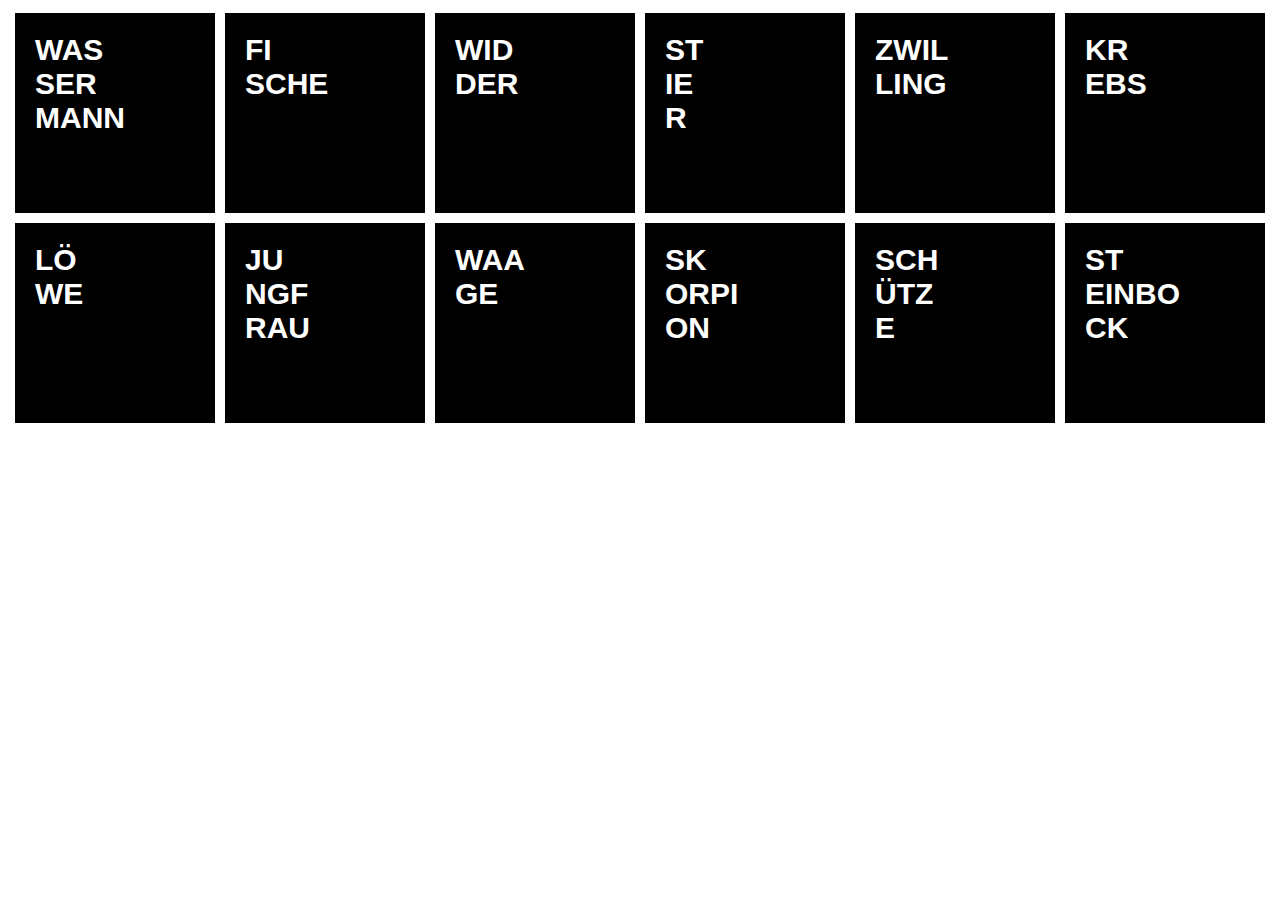
<file: index.html>
<!DOCTYPE html>
<html>
  <head>
    <meta charset="utf-8">
    <title>parallax poetry</title>
    <link rel="stylesheet" href="stylesheet.css">
  </head>
  <body>

    <div class="tiles">
    <a class="tiles-item" href="wassermann.html">
      Was<br>ser<br>mann
    </a>
    <a class="tiles-item" href="fische.html">
      Fi<br>sche
    </a>
    <a class="tiles-item" href="widder.html">
      Wid<br>der
    </a>
    <a class="tiles-item" href="stier.html">
      St<br>ie<br>r
    </a>
    <a class="tiles-item" href="zwilling.html">
      Zwil<br>ling
    </a>
    <a class="tiles-item" href="krebs.html">
      Kr<br>ebs
    </a>
    <a class="tiles-item" href="loewe.html">
      Lö<br>we
    </a>
    <a class="tiles-item" href="jungfrau.html">
      Ju<br>ngf<br>rau
    </a>
    <a class="tiles-item" href="waage.html">
      Waa<br>ge
    </a>
    <a class="tiles-item" href="skorpion.html">
      Sk<br>orpi<br>on
    </a>
    <a class="tiles-item" href="schuetze.html">
      Sch<br>ütz<br>e
    </a>
    <a class="tiles-item" href="steinbock.html">
      St<br>einbo<br>ck
    </a>
    </div>

  </body>
</html>
</file>
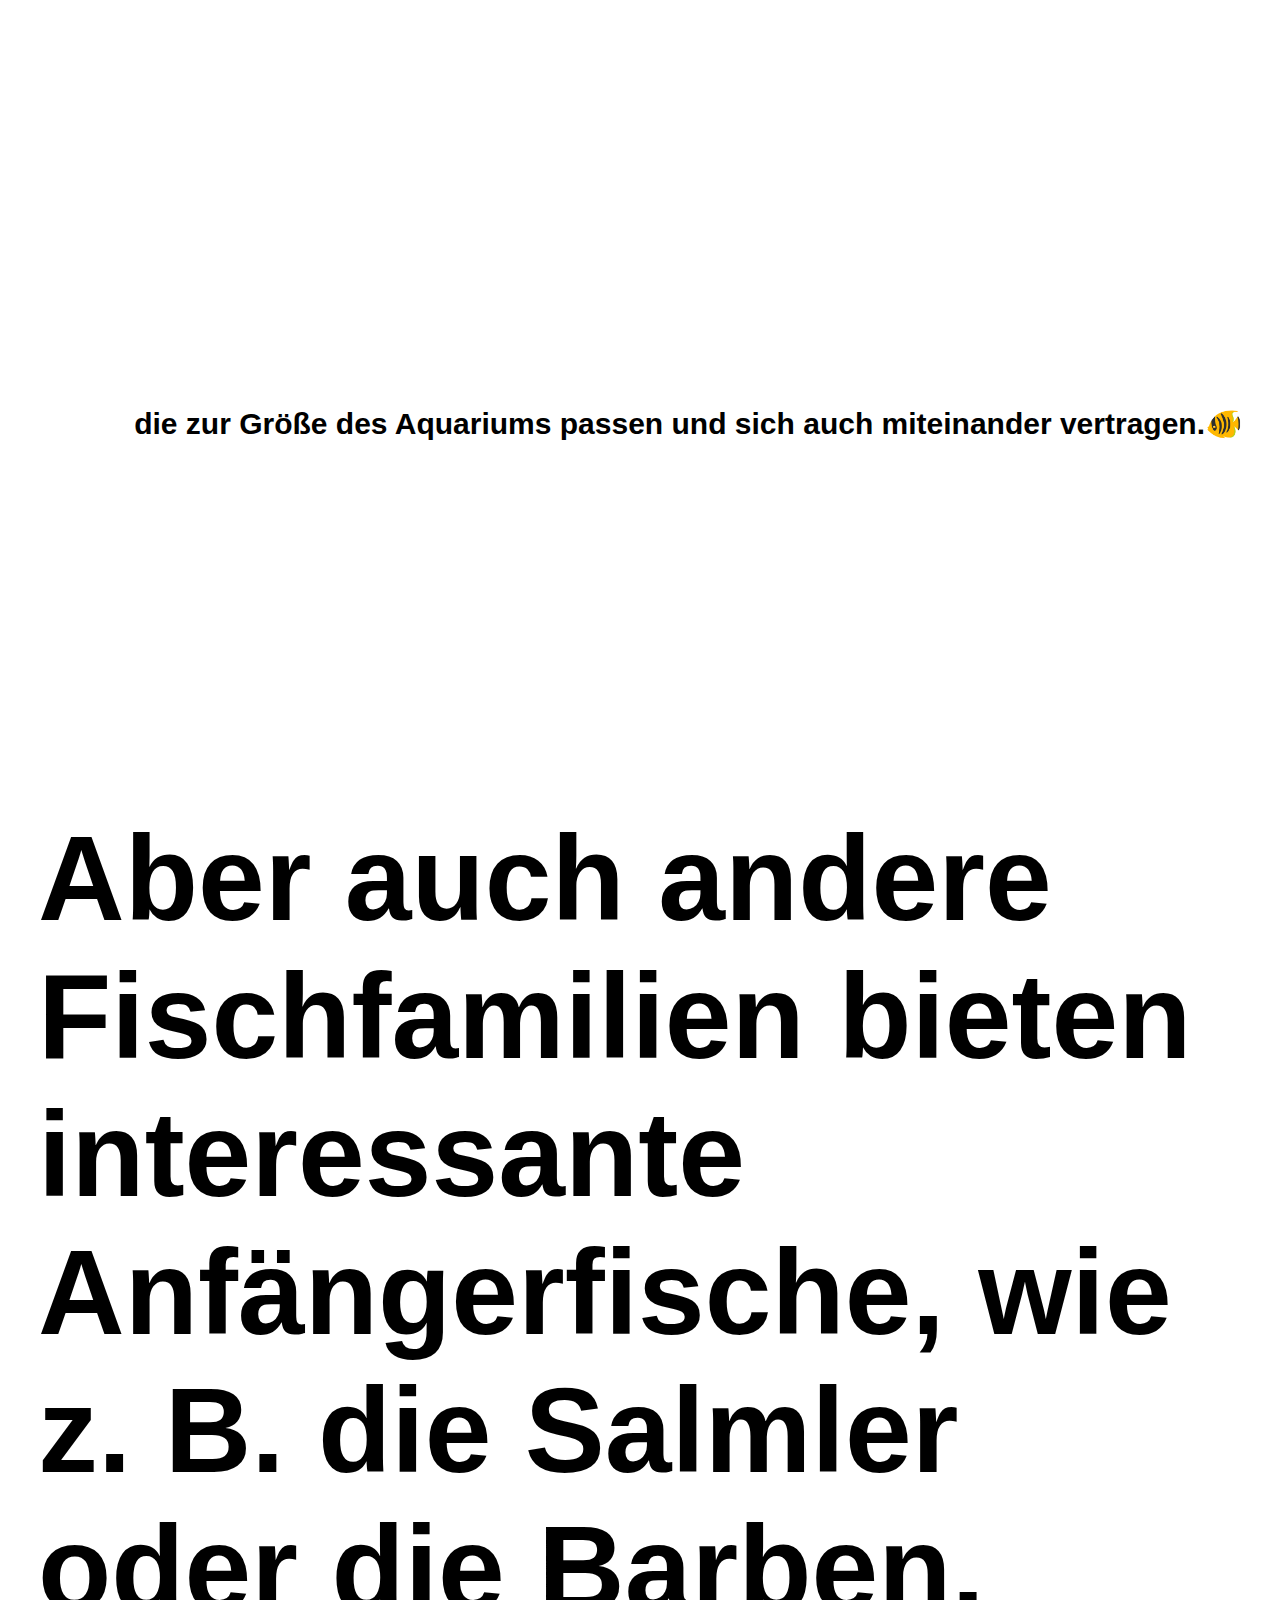
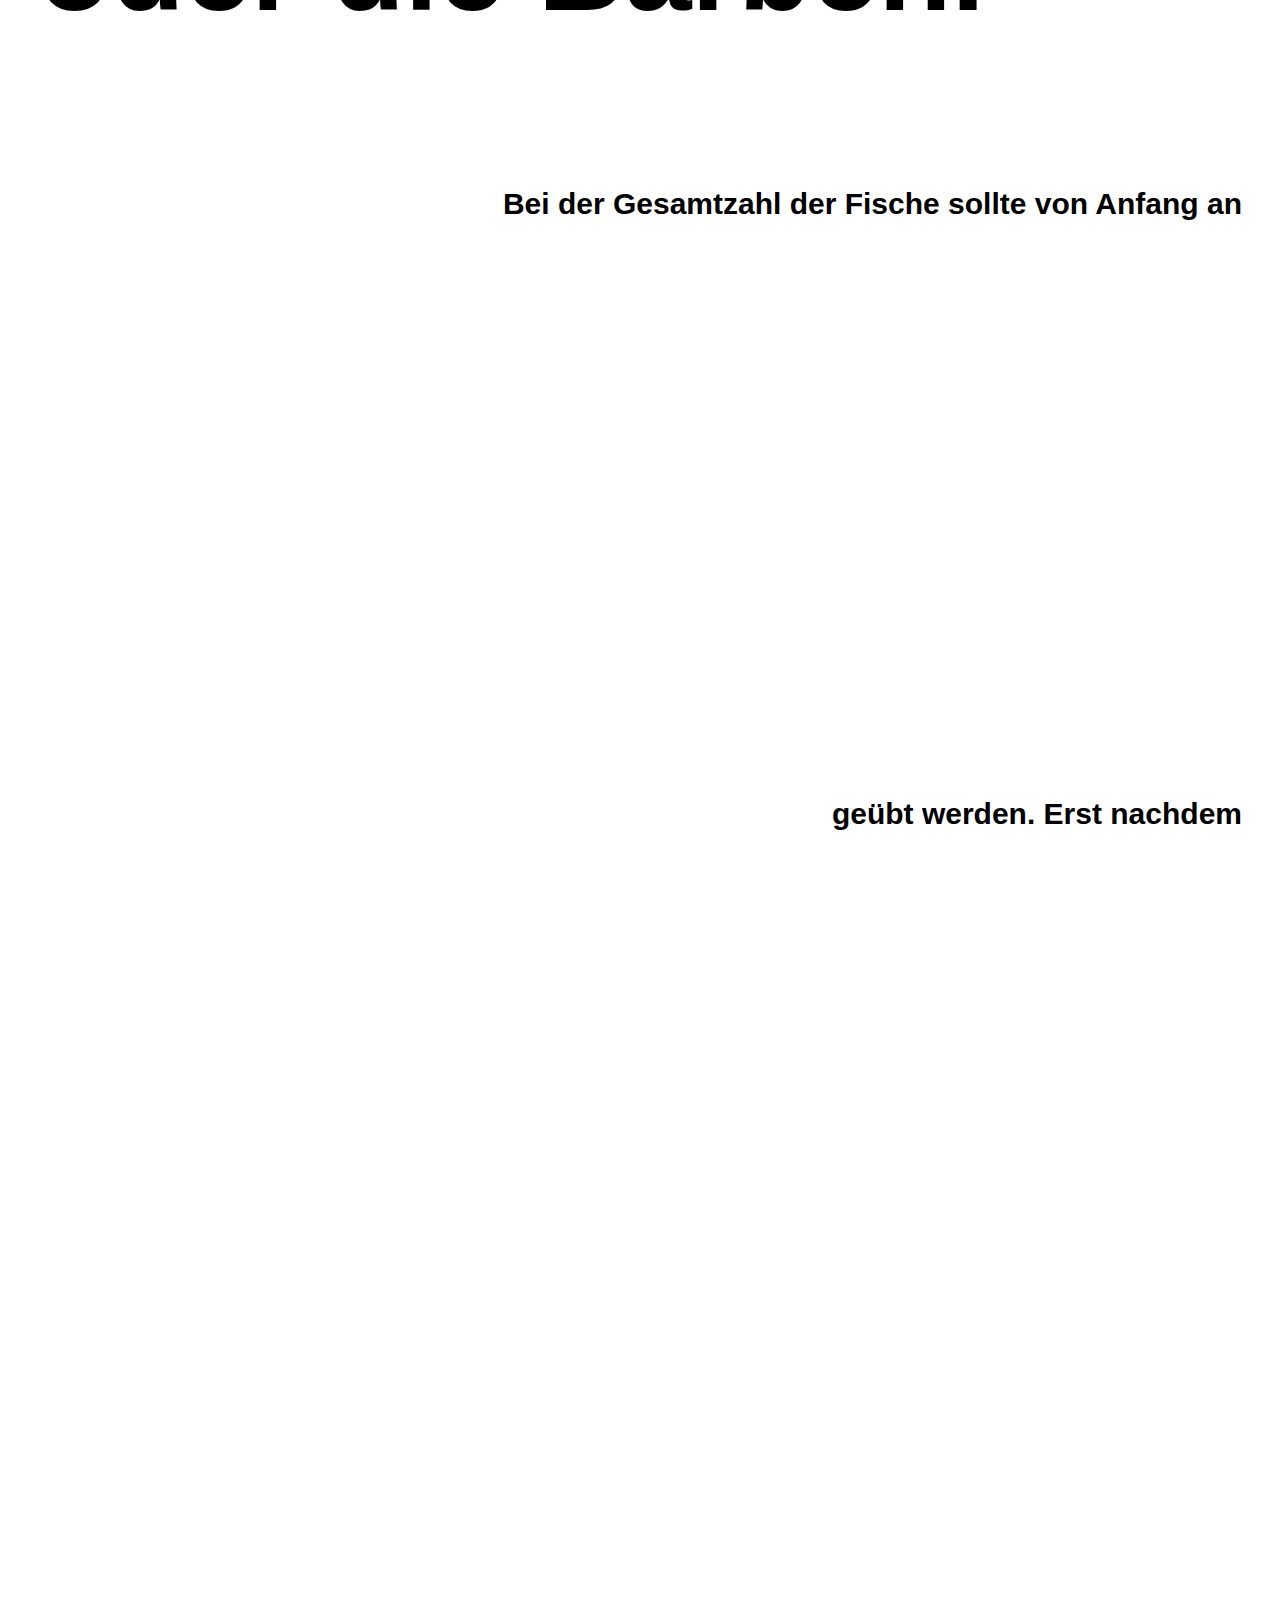
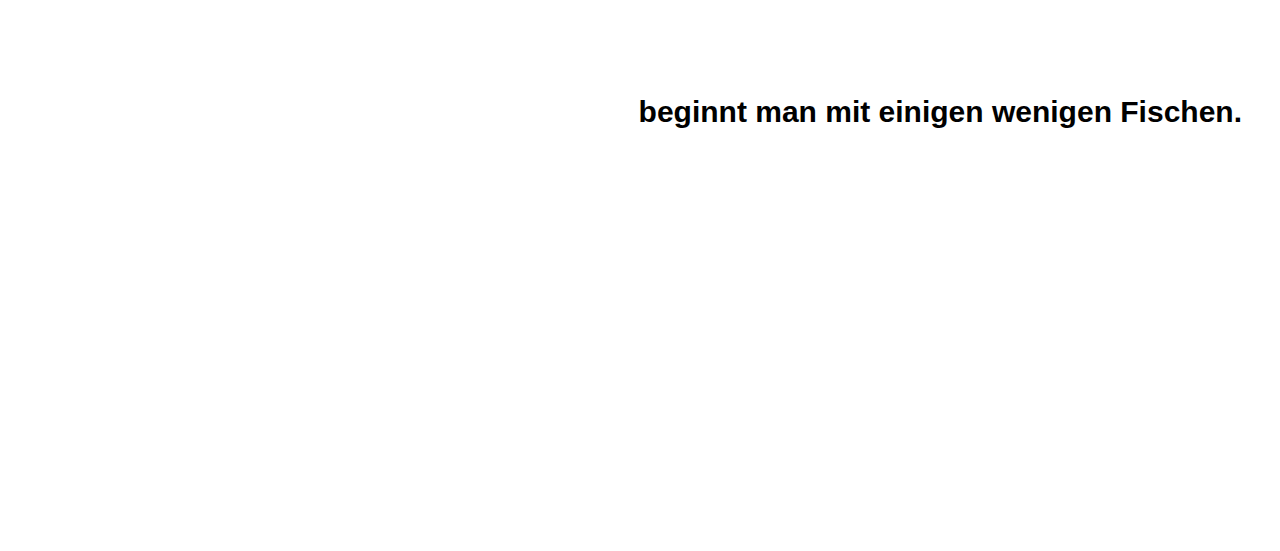
<file: fische.html>
<!DOCTYPE html>
<html>
  <head>
    <meta charset="utf-8">
    <title>parallax poetry</title>
    <link rel="stylesheet" href="stylesheet.css">
    <script src="skrollr.min.js"></script>
  </head>
  <body>
    <div class="text">
      <div class="text-line text-rotate"
      data-start="transform: scale(0);"
      data-end="transform: scale(8);">
        Als Anfänger sollte man beim Kauf darauf achten,
         leicht zu pflegende Arten zu erhalten,
    </div>
    <div class="text-line text-right text-rotate-2"
      data-start="transform: scale(1);"
      data-end="transform: scale(20);"
      >
        die zur Größe des Aquariums passen und sich auch miteinander vertragen.🐠
      </div>
      <div class="text-line text-rotate"
      data-start="transform: scale(0);"
      data-end="transform: scale(-3);">
        Bewährte Anfängerfische, die auch den Kampf gegen unerwünschte Algen unterstützen,
        sind z.B. die Lebendgebärenden Zahnkarpfen oder Welse.
      </div>
      <div class="text-line text-big"
      data-start="transform: skew(0deg);"
      data-end="transform: skew(90deg);">
        Aber auch andere Fischfamilien bieten interessante Anfängerfische,
        wie z. B. die Salmler oder die Barben.
      </div>
      <div class="text-line text-right"
      data-start="transform: translateY(0px);"
      data-end="transform: translateY(700px);"
      >
        Bei der Gesamtzahl der Fische sollte von Anfang an
      </div>
      <div class="text-line text-big text-rotate-2 text-color"
        data-start="transform: skew(0deg); opacity: 0;"
        data-end="transform: skew(90deg); opacity:1;">
        „vornehme Zurückhaltung“
      </div>
      <div class="text-line text-right"
      data-start="transform: translateY(0px);"
      data-end="transform: translateY(500px);">
         geübt werden.
         Erst nachdem
      </div>
      <div class="text-line text-right text-big text-rotate"
      data-start="transform: skew(0deg); transform: scale(0);"
      data-end="transform: skew(-70deg); transform: scale(20);"
      >
         der Nitrit-Test
      </div>
      <div class="text-line text-color text-big "
      data-start="transform: scale(0);"
      data-end="transform: scale(20);"
      >
       grünes Licht gegeben hat,
      </div>
      <div class="text-line text-right">
      beginnt man mit einigen wenigen Fischen.
      </div>
      <div class="text-line text-rotate"
      data-start="transform: scale(0); opacity:0;"
      data-end="transform: scale(20); opacity:0.8;">
        Wenn man dann nach 1-2 Wochen feststellt,
        dass alles gut gegangen ist, kann man noch weitere dazu erwerben.
      </div>


      <script>
        skrollr.init()
      </script>
  </body>
</html>
</file>
<file: stylesheet.css>
*{
  box-sizing: border-box;
}
body{
  font-family: sans-serif;
}

.tiles{
  max width: 640px;
  margin:0 auto;
  display: flex;
  flex-wrap: wrap;
  justify-content: center;
}

.tiles-item{
  background: black;
  color: white;
  width: 200px;
  height: 200px;
  display: block;
  padding: 20px;
  font-size: 30px;
  text-decoration: none;
  text-transform: uppercase;
  font-weight: bold;
  margin: 5px;
}

.tiles-item:hover br{
  display: none;
}

.text-line{
  font-weight: bold;
  font-size: 30px;
  margin: 150px 0;
}

.text-right{
  text-align: right;
}

.text-thight{
  letter-spacing: -5px;
}

.text-rotate{
  transform: rotate(6deg);
}

.text-rotate-2{
  transform: rotate(-10deg);
}

.text-big{
  font-size: 120px;
}

.text-color{
  color: #5dff00;
}

.text {
  padding: 30px;
}
</file>
